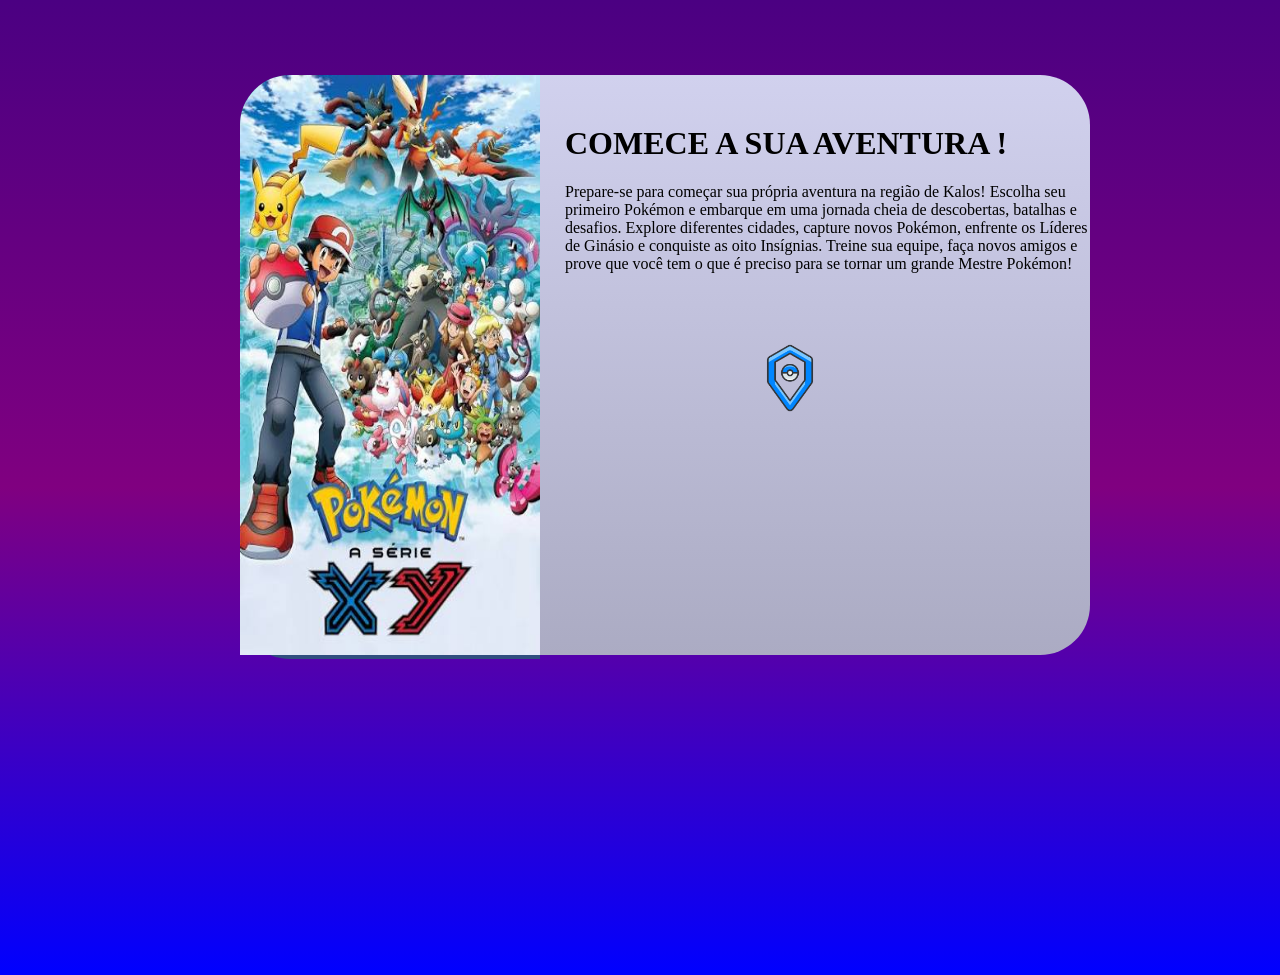
<file: Gabriel Prado/index.html>
<!DOCTYPE html>
<html lang="pt-br">
<head>
    <meta charset="UTF-8">
    <meta name="viewport" content="width=device-width, initial-scale=1.0">
    <title>AVENTURA POKÉMON</title>
    <link rel="stylesheet" href="estilo.css">
</head>
<body>
    <div class="geral">
        
        <div class="bloco1">
            <img src="img/images.jpg" alt="" class="imagem-principal">

    </div>

     <div class="bloco2">
            <h1 class="titulo-b2"> COMECE A SUA AVENTURA !</h1>
            <p class="texto-b2"> Prepare-se para começar sua própria aventura na região de Kalos! Escolha seu primeiro Pokémon e embarque em uma jornada cheia de descobertas, batalhas e desafios. Explore diferentes cidades, capture novos Pokémon, enfrente os Líderes de Ginásio e conquiste as oito Insígnias. Treine sua equipe, faça novos amigos e prove que você tem o que é preciso para se tornar um grande Mestre Pokémon!
            </p>
            <br>
            <br>
            <br>
            <a href="pg2.html"> 
                <img src="img/seta.png" alt="" class="seta">
            </a>
    </div>
    
    
</body>
</html>
</file>
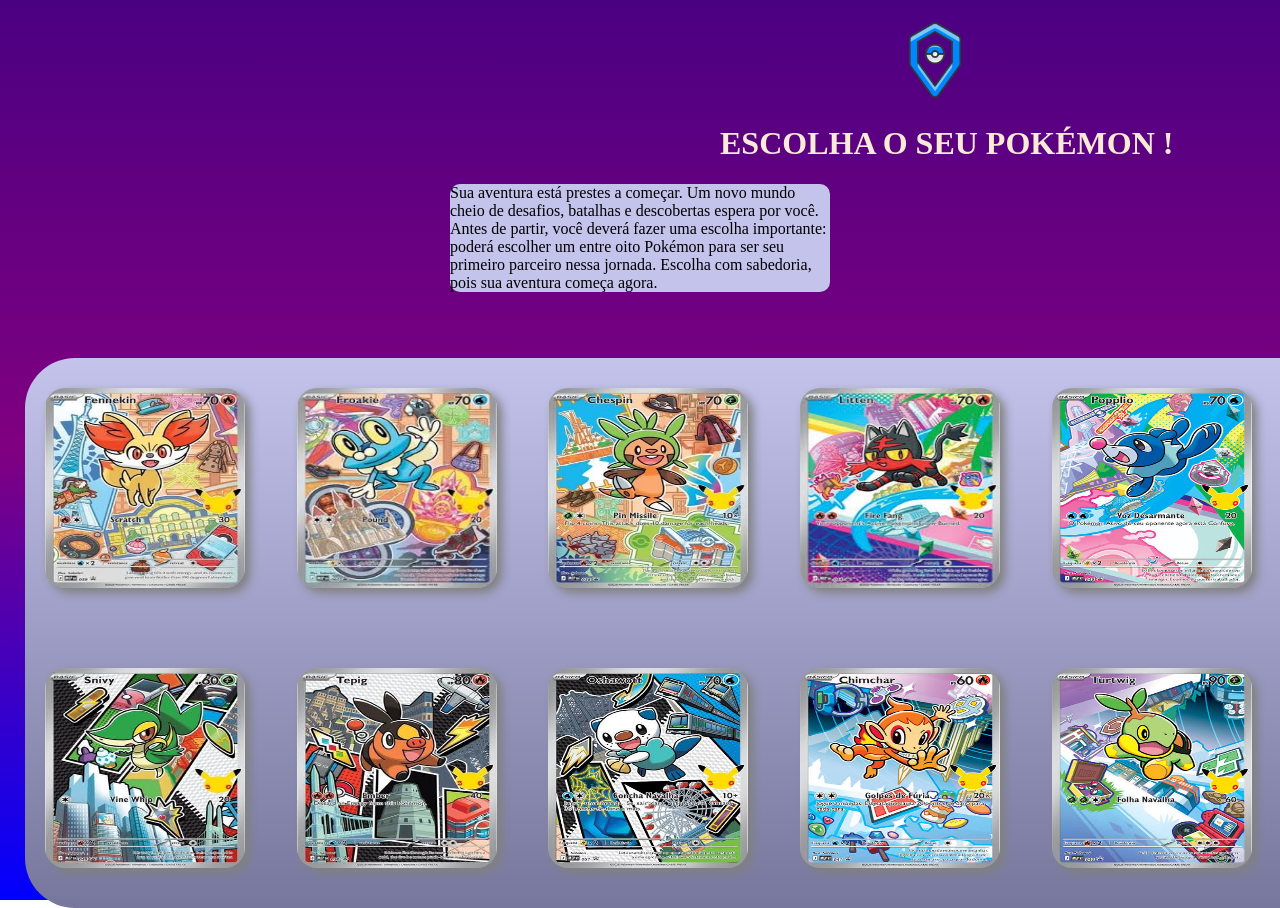
<file: Gabriel Prado/pg2.html>
<!DOCTYPE html>
<html lang="pt-br">
<head>
    <meta charset="UTF-8">
    <meta name="viewport" content="width=device-width, initial-scale=1.0">
    <title>AVENTURA POKÉMON</title>
    <link rel="stylesheet" href="estilo.css">
</head>
<body>
          <div class="bloco4">
            <a href="pg3.html"> 
                <img src="img/seta.png" alt="" class="seta-2">
            </a>
            <h1 class="titulo-b4"> ESCOLHA O SEU POKÉMON !</h1>
            <p class="texto-b4"> Sua aventura está prestes a começar.
Um novo mundo cheio de desafios, batalhas e descobertas espera por você. Antes de partir, você deverá fazer uma escolha importante: poderá escolher um entre oito Pokémon para ser seu primeiro parceiro nessa jornada.
Escolha com sabedoria, pois sua aventura começa agora.
            </p>
    </div>
    <div class="geral-2">
        
        <div class="bloco3">
            <img src="img/fennekin.jpg" alt="imagem-1" class="imagem-2"> 

            <img src="img/froakie.jpg" alt="imagem-2" class="imagem-2">

            <img src="img/chespin.jpg" alt="imagem-3" class="imagem-2">

            <img src="img/litten.jpg" alt="imagem-4" class="imagem-2">
            
            <img src="img/popplio.jpg" alt="imagem-5" class="imagem-2">

            <img src="img/rowlet.jpg" alt="imagem-6" class="imagem-2" >

            <img src="img/snivy.jpg" alt="imagem-7" class="imagem-2" >

            <img src="img/tepig.jpg" alt="imagem-8" class="imagem-2" >

            <img src="img/oshawot.jpg" alt="imagem-9" class="imagem-2" >

            <img src="img/chimchair.jpg" alt="imagem-10" class="imagem-2" >

            <img src="img/turtwig.jpg" alt="imagem-11" class="imagem-2" >

            <img src="img/piplup.jpg" alt="imagem-12" class="imagem-2" >
    </div>
  
</body>
</html>
</file>
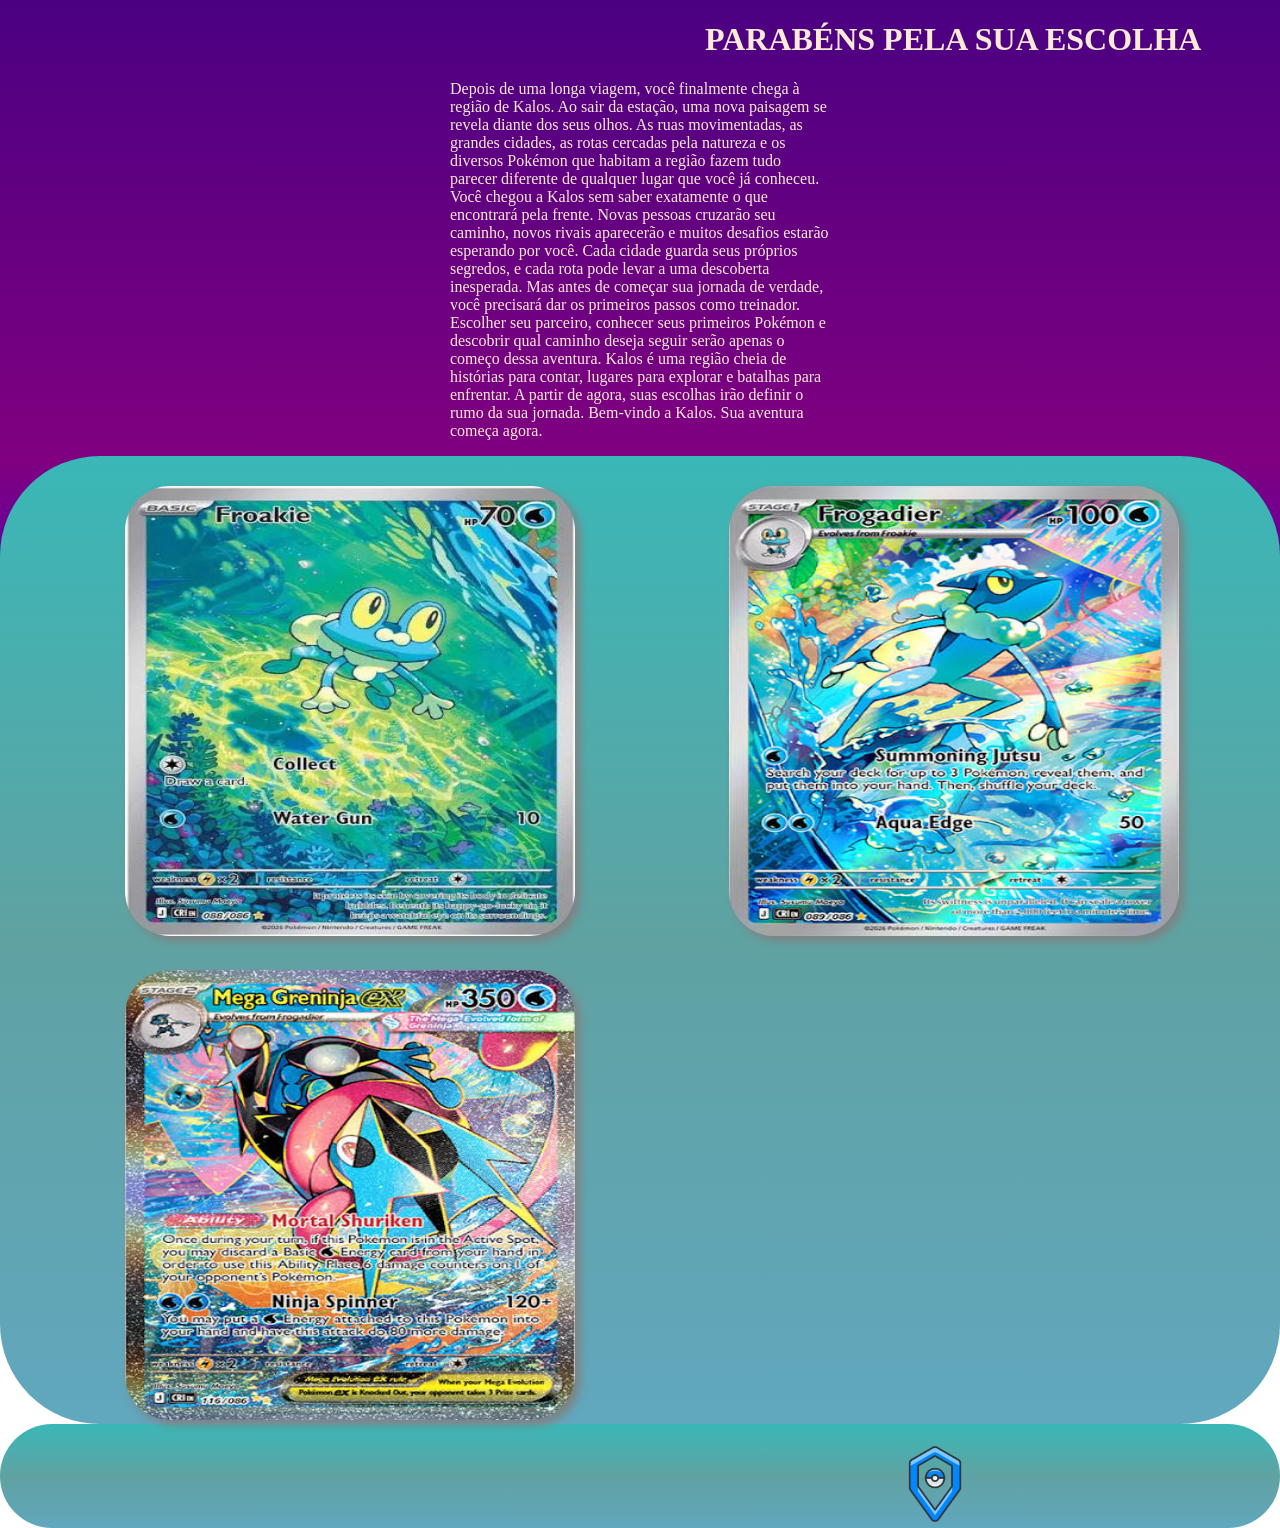
<file: Gabriel Prado/pg3.html>
<!DOCTYPE html>
<html lang="pt-br">
<head>
    <meta charset="UTF-8">
    <meta name="viewport" content="width=device-width, initial-scale=1.0">
    <title> AVENTURA POKÉMON</title>
    <link rel="stylesheet" href="estilo.css">
</head>
<body>
    <div class="geral-pg3">
          <h1 class="titulo-6"> PARABÉNS PELA SUA ESCOLHA </h1>
            <p class="texto-7"> Depois de uma longa viagem, você finalmente chega à região de Kalos. Ao sair da estação, uma nova paisagem se revela diante dos seus olhos. As ruas movimentadas, as grandes cidades, as rotas cercadas pela natureza e os diversos Pokémon que habitam a região fazem tudo parecer diferente de qualquer lugar que você já conheceu.
Você chegou a Kalos sem saber exatamente o que encontrará pela frente. Novas pessoas cruzarão seu caminho, novos rivais aparecerão e muitos desafios estarão esperando por você. Cada cidade guarda seus próprios segredos, e cada rota pode levar a uma descoberta inesperada.
Mas antes de começar sua jornada de verdade, você precisará dar os primeiros passos como treinador. Escolher seu parceiro, conhecer seus primeiros Pokémon e descobrir qual caminho deseja seguir serão apenas o começo dessa aventura.
Kalos é uma região cheia de histórias para contar, lugares para explorar e batalhas para enfrentar. A partir de agora, suas escolhas irão definir o rumo da sua jornada.
Bem-vindo a Kalos. Sua aventura começa agora.
            

                <div class="bloco5">

            <img src="img/frakieevo.jpg" alt="" class="imagem-fro">

            <img src="img/frogadierevo.jpg" alt="" class="imagem-fro">

            <img src="img/greninjaevo.jpg" alt="" class="imagem-fro">

    </div>

     <div class="bloco5">
        
    <a href="pg4.html"> 
                <img src="img/seta.png" alt="" class="seta3">
                



    


    

    
</body>
</html>
</file>
<file: Gabriel Prado/estilo.css>
.bloco1{
   
    background-color: #304E7F;
    border-top-left-radius: 50px;
    border-end-start-radius: 50px;
}

.imagem-principal{
    width: 300px;
    border-top-left-radius:  50px;
    height: 580px;
    margin: auto;
}

.bloco2{
    background: linear-gradient(#D1D1EE,#ABABC3);
   border-radius: 0 50px 50px 0;
   width: 550px;
   height: 580px;
}
.geral{
    display: grid;
    grid-template-columns: 300px 500px;
    width: 800px;
    margin: auto;
    margin-top: 75px;
}

.titulo-b2{
    margin-top: 50px;
    margin-left: 25px;
}

.texto-b2{
    margin-top: auto;
    margin-left: 25px;
}


.seta{
    margin-left: 215px;
    width: 70px
}

.seta{
    transition: transform 1s ease;
}

.seta:hover {
    transform: scale(1.5);
}

.bloco3{
   margin-top: 50px;
   margin-left: 25px;
   background: linear-gradient(#c3c3ec,#77779d);
   border-radius: 50px;
   display: grid ;
   grid-template-columns: auto auto auto auto auto auto;
   gap: 10px;
   width: 1500px;
   height: 550px;

}
   
.geral-2{
    display: grid;
    grid-template-columns: 50% 50% ;
    width: 1600px;
    margin: auto;
}

.imagem-2 {
   margin-top: 30px;
   width: 200px;
   height: 200px;
   border-radius: 10%;
   box-shadow: 5px 5px 10px gray;
   margin-left: 20px;
   margin-right: 15px;
}
.titulo-b4{
    margin-left: 720px;
    color: antiquewhite;

}
.texto-b4{
    background-color: #c3c3ec;

    border-radius: 10px;
    margin-right: 450px;
    margin-left: 450px;
}
body{
    
    background-repeat: repeat;
    height: 200px;
    margin: 0;
    min-height: 100vh;
    background: linear-gradient(#7C038C,#55038C,#4703A6,#3F04BF);
    
}


.imagem-2 {
    transition: transform 1s ease;
}

.imagem-2:hover {
    transform: scale(1.5);
}

.seta-2{
    margin-top: 20px;
    margin-left: 895px;
    width: 80px;
}

.bloco5{
    background: linear-gradient(rgb(58, 183, 183), rgb(96, 162, 162), rgb(97, 167, 190));
    border-radius: 100px;
    border: 0% ;
    
}

.geral-3{
    display: grid;
    grid-template-columns: 50% 50% ;
    width: 1600px;
    margin: auto;
}

.seta3{
    margin-top: 20px;
    margin-left: 895px;
    width: 80px;
}

.imagem-2 {
    transition: transform 1s ease;
}

.imagem-2:hover {
    transform: scale(1.5);
}
.seta2{
    margin-left: 700px;
    width: 70px
}

.imagem-fro{
    margin-top: 30px;
   width: 450px;
   height: 450px;
   border-radius: 10%;
   box-shadow: 5px 5px 10px gray;
   margin-left: 125px;
   margin-right: 25px;
}

.imagem-fro {
    transition: transform 1s ease;
}

.imagem-fro:hover {
    transform: scale(1.5);
}

.titulo-6{
    margin-left: 705px;
    color: antiquewhite;
}

.texto-7{
    border-radius: 10px;
    margin-right: 450px;
    margin-left: 450px;
    color: antiquewhite;
}

.pokemoncapa {
    width: 400px;
    height: 600px;
    position: relative;
    top: 100px;
}

.bloco8 {
    position: relative;
    top: -650px;
}

.titulo-pg4 {
    margin-left: 500px;
}

.texto-pg4 {
    margin-left: 500px;
    margin-bottom: 30px;
}

.pokebola, .pokebola, .pokebola, .pokebola, .pokebola, .pokebola{
    display: flex;
    align-items: center;
    gap: 10px;
    height: 40px;
}

.pokebola img, .pokebola img, .pokebola img, .pokebola img, .pokebola img, .pokebola img {
    width: 30px;
    height: 30px;
}

.pokebola {
    margin-left: 500px;
}

.pokebola {
    margin-left: 500px;
}

.pokebola {
    margin-left: 500px;
}

.pokebola {
    margin-left: 850px;
    margin-top: -120px;
}

.pokebola {
    margin-left: 850px;
}

.pokebola {
    margin-left: 850px;
}

.seta4{
    position: relative;
    top: 250px;
    width: 80px;
    height: 60px;
}

.seta4:hover{
    background-color: white;
    border-radius: 50px;
    transform: scale(2.0);

}






























body{
    background: linear-gradient( indigo, purple, blue);
    background-repeat: no-repeat;
    height: 800px;
}
</file>
